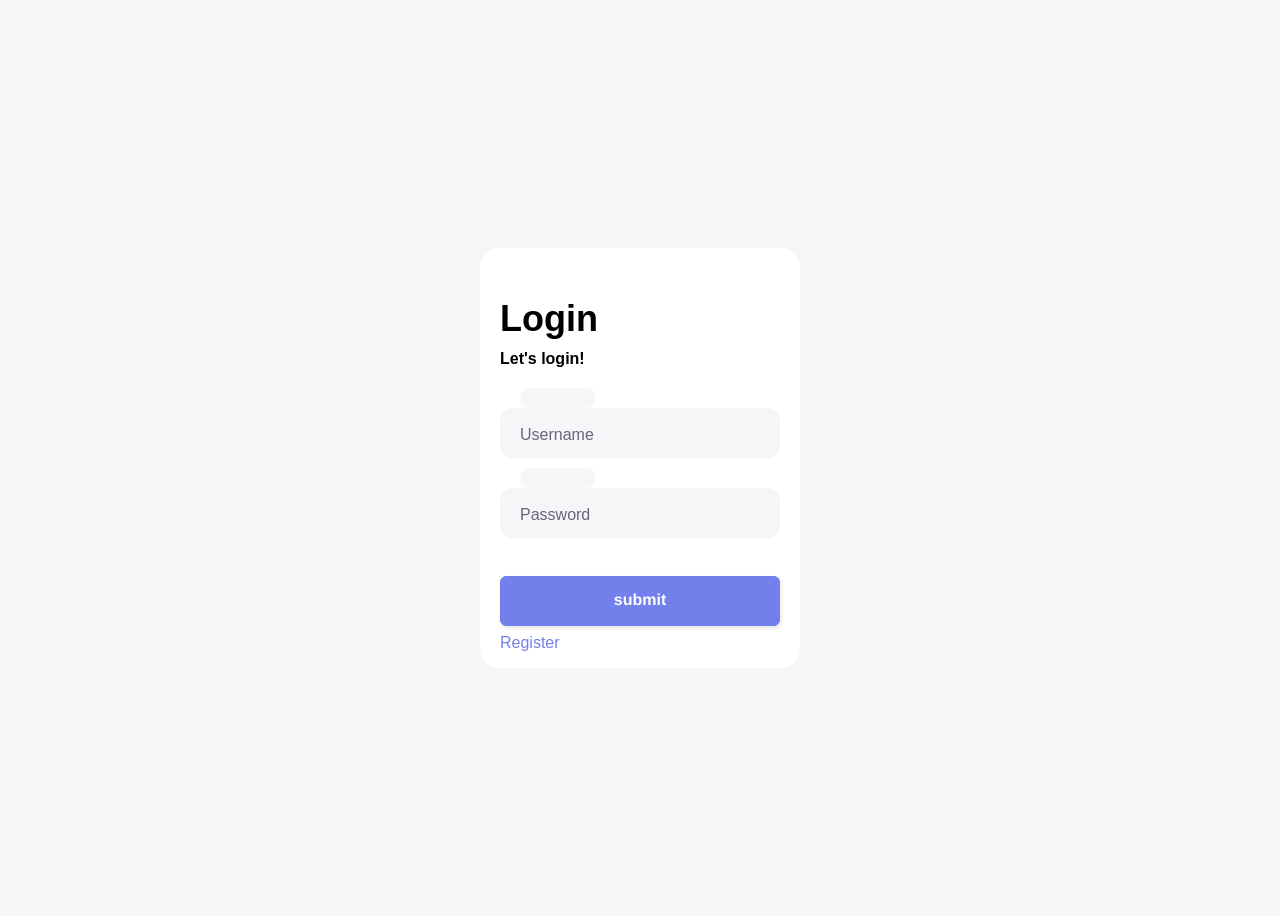
<file: Frontend/login.html>
<!DOCTYPE html>
<html lang="en">
<head>
    <meta charset="UTF-8">
    <meta name="viewport" content="width=device-width, initial-scale=1.0">
    <title>Document</title>
    <style>
        body {
  align-items: center;
  background-color: #F6F6F9;
  display: flex;
  justify-content: center;
  height: 100vh;
}

.form {
  background-color: #FFFFFF;
  border-radius: 20px;
  box-sizing: border-box;
  height: 420px;
  padding: 20px;
  width: 320px;
}

.title {
  color: #eee;
  font-family: sans-serif;
  font-size: 36px;
  font-weight: 600;
  margin-top: 30px;
}

.subtitle {
  color: #eee;
  font-family: sans-serif;
  font-size: 16px;
  font-weight: 600;
  margin-top: 10px;
}

.input-container {
  height: 50px;
  position: relative;
  width: 100%;
}

.ic1 {
  margin-top: 40px;
}

.ic2 {
  margin-top: 30px;
}

.input {
  background-color: #F6F6F9;
  border-radius: 12px;
  border: 0;
  box-sizing: border-box;
  color: #7380EC;
  font-size: 18px;
  height: 100%;
  outline: 0;
  padding: 4px 20px 0;
  width: 100%;
}

.cut {
  background-color: #F6F6F9;
  border-radius: 10px;
  height: 20px;
  left: 20px;
  position: absolute;
  top: -20px;
  transform: translateY(0);
  transition: transform 200ms;
  width: 76px;
}

.cut-short {
  width: 50px;
}

.input:focus ~ .cut,
.input:not(:placeholder-shown) ~ .cut {
  transform: translateY(8px);
}

.placeholder {
  color: #65657b;
  font-family: sans-serif;
  left: 20px;
  line-height: 14px;
  pointer-events: none;
  position: absolute;
  transform-origin: 0 50%;
  transition: transform 200ms, color 200ms;
  top: 20px;
}

.input:focus ~ .placeholder,
.input:not(:placeholder-shown) ~ .placeholder {
  transform: translateY(-30px) translateX(10px) scale(0.75);
}

.input:not(:placeholder-shown) ~ .placeholder {
  color: #808097;
}

.input:focus ~ .placeholder {
  color: #7380EC;
}

/* .submit {
  background-color: #7380EC;
  border-radius: 12px;
  border: 0;
  box-sizing: border-box;
  color: #eee;
  cursor: pointer;
  font-size: 18px;
  height: 50px;
  margin-top: 38px;
  outline: 0;
  text-align: center;
  width: 100%;
}

.submit:active {
  background-color: #7380EC;
} */

.submit {
  background: #7380EC;
  border: 1px solid #7380EC;
  border-radius: 6px;
  box-shadow: rgba(0, 0, 0, 0.1) 1px 2px 4px;
  box-sizing: border-box;
  color: #FFFFFF;
  cursor: pointer;
  display: inline-block;
  font-family: nunito,roboto,proxima-nova,"proxima nova",sans-serif;
  font-size: 16px;
  font-weight: 800;
  line-height: 2px;
  min-height: 50px;
  outline: 0;
  padding: 12px 14px;
  text-align: center;
  text-rendering: geometricprecision;
  text-transform: none;
  user-select: none;
  -webkit-user-select: none;
  touch-action: manipulation;
  vertical-align: middle;
  width: 100%;
  margin-top: 38px;
  margin-bottom: 8px;
}

.submit:hover,
.submit:active {
  background-color: initial;
  background-position: 0 0;
  color: #7380EC;
}

.submit:active {
  opacity: .5;
}
.title,.subtitle{
    color: black;
}
#RegisterBtn{
  text-decoration: none;
  color: #7380EC;
  font-family: nunito,roboto,proxima-nova,"proxima nova",sans-serif;
  /* margin-top: 5px; */
}
    </style>
</head>
<body>
  <div class="form">
    <div class="title">Login</div>
    <div class="subtitle">Let's login!</div>
    <form id="login-form">
      <div class="input-container ic1">
        <input id="username" class="input" type="text" placeholder=" " />
        <div class="cut"></div>
        <label for="username" class="placeholder">Username</label>
      </div>
      <div class="input-container ic2">
        <input id="password" class="input" type="text" placeholder=" " />
        <div class="cut"></div>
        <label for="password" class="placeholder">Password</label>
      </div>
      <button type="submit" class="submit">submit</button>
    </form>

<a href="Register.html" id="RegisterBtn">Register</a>

  </div>

  <script>
   var loginForm = document.getElementById('login-form');
  loginForm.addEventListener('submit', function(event) {
    event.preventDefault();
    var username = document.getElementById('username').value;
    var password = document.getElementById('password').value;

     if(username == "admin" || username == "ADMIN" && password == "admin" || password == "ADMIN"){
         alert("Welcome Admin")
         window.location.href = 'admin.html';
     }else{


      fetch(`https://shahid1804.pythonanywhere.com/getuserId/${username}/${password}`, {
      method: 'GET'
    })
    .then(function(response) {
      return response.json();
    })
    .then(function(data) {
      console.log(data);
      // Handle successful response here
      // alert("id stored");
      if (data.user_id) {
        localStorage.setItem('userId', data.user_id);
        // window.location.href = 'index.html';
      }
    })
    .catch(function(error) {
      console.log(error);
      // Handle error here
      alert("Id not stored");
    });



// alert("1 done")


fetch('https://shahid1804.pythonanywhere.com/login', {
      method: 'POST',
      headers: {
        'Content-Type': 'application/json'
      },
      body: JSON.stringify({username_or_email: username, password: password})
    })
    .then(function(response) {
      return response.json();
    })
    .then(function(data) {
      console.log(data);
      // Handle successful response here

      if (data.message === 'User does not exist. Please register.') {
        alert(data.message);
      }else{
        alert("Login successfull")
        window.location.href = 'index.html';
      }

      // if (data.message === 'success') {
      // }
    })
    .catch(function(error) {
      console.log(error);
      // Handle error here
      alert("Login failed");
    });
  }



     

    // fetch('https://shahid1804.pythonanywhere.com/login', {
    //   method: 'POST',
    //   headers: {
    //     'Content-Type': 'application/json'
    //   },
    //   body: JSON.stringify({username: username, password: password})
    // })
    // .then(function(response) {
    //   return response.json();
      
    // })
    // .then(function(data) {
    //   console.log(data);
    //   // Handle successful response here
    //   alert(data)
    //   alert("Login successfull")
    //   if (data.message === 'success') {
    //     window.location.href = 'index.html';
    //   }
    // })
    // .catch(function(error) {
    //   console.log(error);
    //   // Handle error here
    //   alert("Login failed")
    // });
  });
  // if(username == "admin" || username == "ADMIN" && password == "admin" || password == "ADMIN"){
  
  // }
  </script>
</body>
</html>
</file>
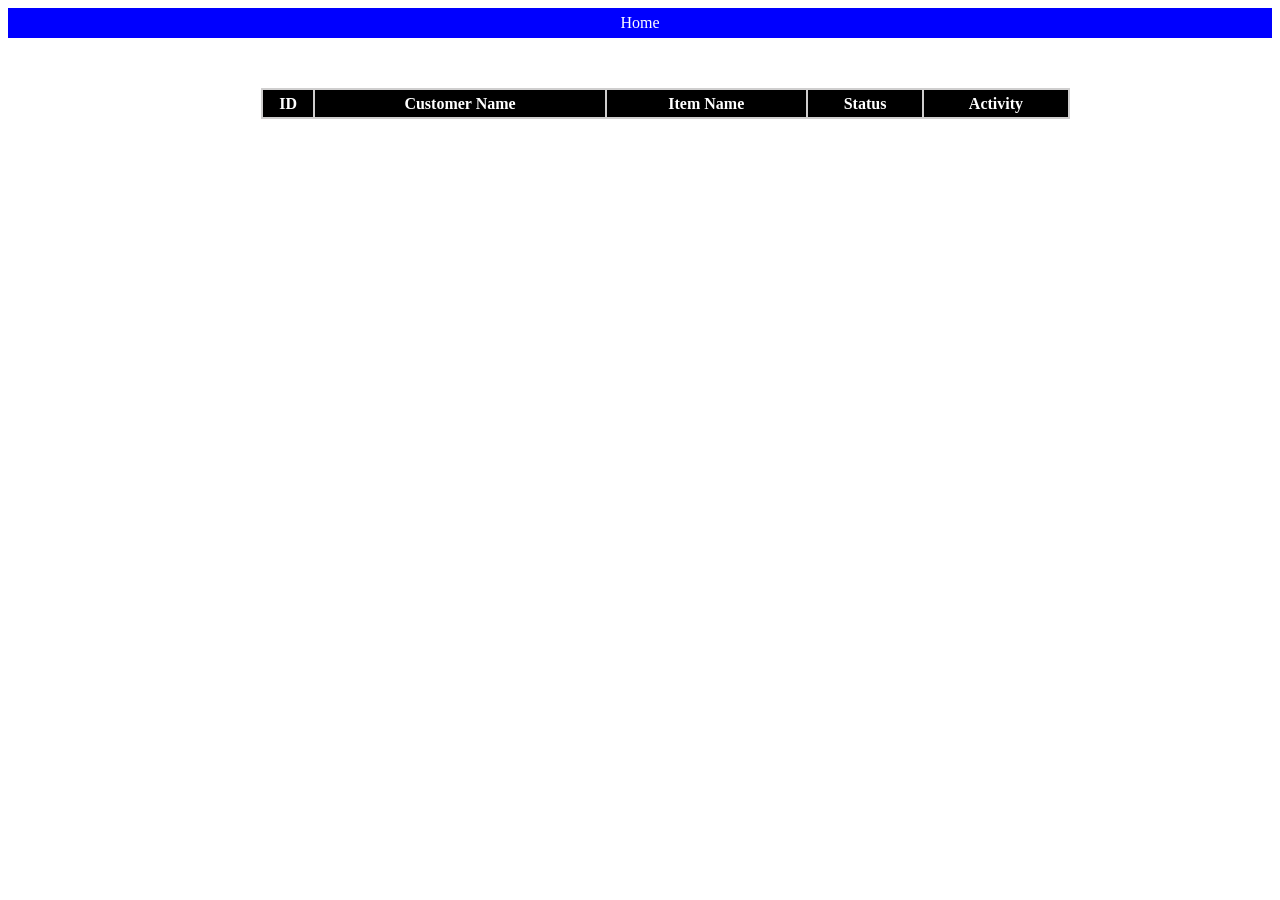
<file: Frontend/Orders.html>
<!DOCTYPE html>
<html lang="en">
<head>
    <meta charset="UTF-8">
    <meta name="viewport" content="width=device-width, initial-scale=1.0">
    <title>Document</title>
    <style>
.navbar {
  height: 30px;
  background-color: blue;
  display: flex;
  justify-content: center;
  align-items: center;
}

.navbar-brand {
  color: white;
  text-decoration: none;
}
#orders-container {
  display: flex;
  justify-content: center;
  align-items: center;
  flex-direction: column;
  margin-top: 50px;
  margin-left: 20%;
  /* width: 800px */
}

#orders-table {
  background-color: rgb(207, 206, 206);
  color: white;
  margin-top: 10px;
  width: 80%;
}

#orders-table th {
  background-color: black;
  color: white;
  height: 25px;
}

#orders-table td {
  height: 25px;
  color: black;
  border: 1px solid black;
  text-align: center;
  /* align-items: center; */
}

#orders-table tr:first-child th {
  background-color: black;
  color: white;
}
    </style>
</head>
<body>


    <nav class="navbar">
        <a href="index.html" class="navbar-brand">Home</a>
      </nav>

    <div id="orders-container" class="hidden" style="display: none;">
        <table id="orders-table">
          <thead>
            <tr>
              <th>ID</th>
              <th>Customer Name</th>
              <th>Item Name</th>
              <th>Status</th>
              <th>Activity</th>
            </tr>
          </thead>
          <tbody>
          </tbody>
        </table>
      </div>
<!-- <h2>Hello</h2> -->
<script>

window.onload = function(){
    const ordersContainer = document.getElementById('orders-container');
  ordersContainer.style.display = 'block';
  const ordersTableBody = document.querySelector('#orders-table tbody');
  ordersTableBody.innerHTML = '';
  const userId = localStorage.getItem('userId');
  fetch(`https://shahid1804.pythonanywhere.com/vieworders/${userId}`, {
    method: 'GET',
    headers: {
      'Content-Type': 'application/json'
    }
  })
    .then(response => response.json())
    .then(data => {
      console.log(data);
    //   alert("viewing orders")
      data.orders.forEach(order => {
        const row = document.createElement('tr');
        const idCell = document.createElement('td');
        idCell.textContent = order.id;
        const customerNameCell = document.createElement('td');
        customerNameCell.textContent = order.customer_name;
        const itemNameCell = document.createElement('td');
        itemNameCell.textContent = order.item_name;
        const statusCell = document.createElement('td');
        statusCell.textContent = order.status;
        row.appendChild(idCell);
        row.appendChild(customerNameCell);
        row.appendChild(itemNameCell);
        row.appendChild(statusCell);
        


        const cancelButton = document.createElement('button');
        cancelButton.textContent = 'Cancel Order';
        cancelButton.dataset.id = order.id;
        row.appendChild(cancelButton);
        cancelButton.addEventListener('click', function(event) {
          event.preventDefault();
          const orderId = event.target.dataset.id;
          fetch(`https://shahid1804.pythonanywhere.com/deleteorder/${userId}/${orderId}`, {
            method: 'DELETE',
            headers: {
              'Content-Type': 'application/json'
            }
          })
            .then(response => response.json())
            .then(data => {
            //   alert(data.message);
              window.location.reload();
            })
        })  


        ordersTableBody.appendChild(row);
      });
    })
    .catch(error => {
      console.error(error);
      alert('An error occurred while fetching orders');
    });
};




</script>

</body>
</html>
</file>
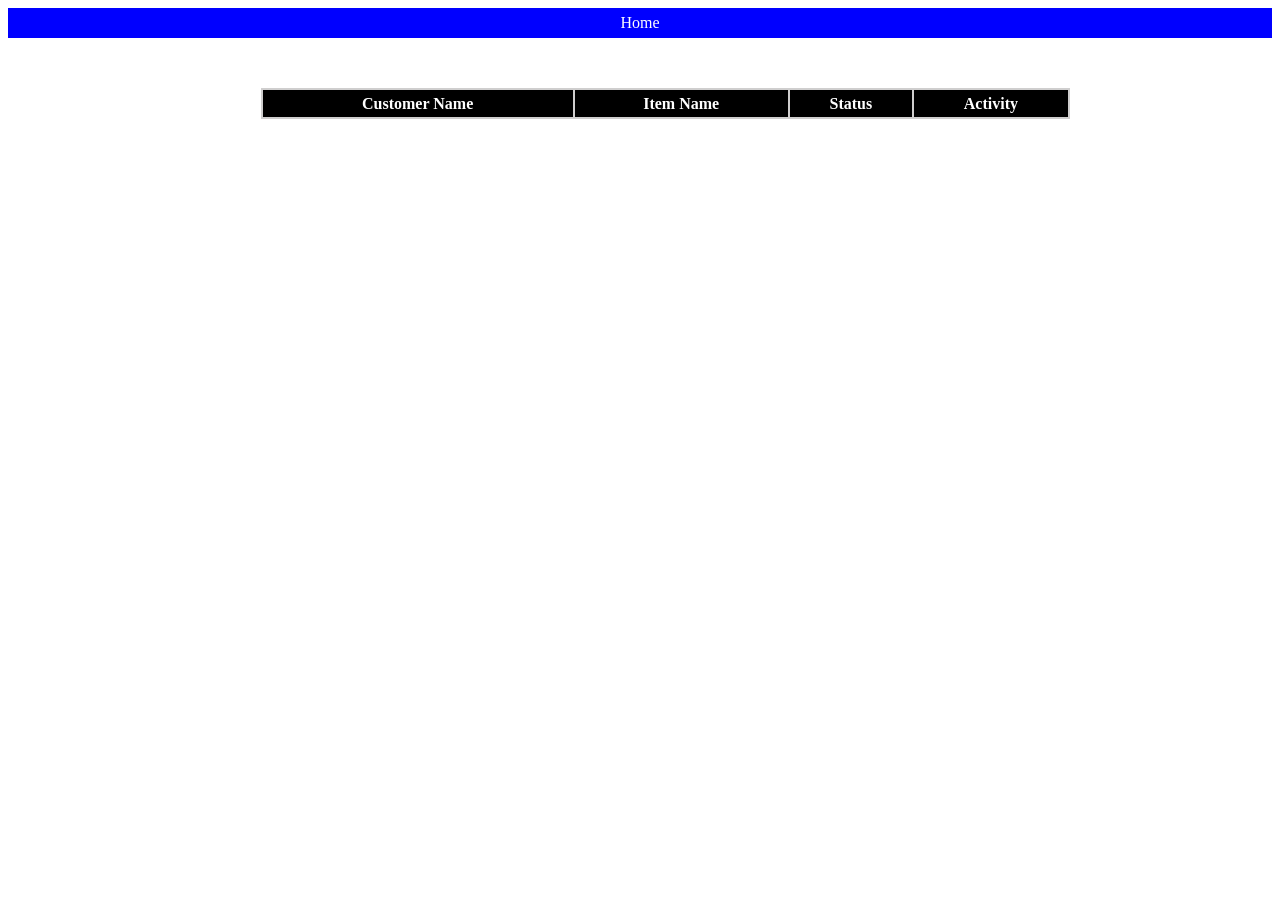
<file: Frontend/ordersadmin.html>
<!DOCTYPE html>
<html lang="en">
<head>
    <meta charset="UTF-8">
    <meta name="viewport" content="width=device-width, initial-scale=1.0">
    <title>Document</title>
    <style>
.navbar {
  height: 30px;
  background-color: blue;
  display: flex;
  justify-content: center;
  align-items: center;
}

.navbar-brand {
  color: white;
  text-decoration: none;
}
#orders-container {
  display: flex;
  justify-content: center;
  align-items: center;
  flex-direction: column;
  margin-top: 50px;
  margin-left: 20%;
  /* width: 800px */
}

#orders-table {
  background-color: rgb(207, 206, 206);
  color: white;
  margin-top: 10px;
  width: 80%;
}

#orders-table th {
  background-color: black;
  color: white;
  height: 25px;
}

#orders-table td {
  height: 25px;
  color: black;
  border: 1px solid black;
  text-align: center;
  /* align-items: center; */
}

#orders-table tr:first-child th {
  background-color: black;
  color: white;
}
    </style>
</head>
<body>


    <nav class="navbar">
        <a href="admin.html" class="navbar-brand">Home</a>
      </nav>

    <div id="orders-container" class="hidden" style="display: none;">
        <table id="orders-table">
          <thead>
            <tr>
              
              <th>Customer Name</th>
              <th>Item Name</th>
              <th>Status</th>
              <th>Activity</th>
            </tr>
          </thead>
          <tbody>
          </tbody>
        </table>
      </div>
<!-- <h2>Hello</h2> -->


<div id="form-containerupdate" class="hidden" style="display: none;">
    <span id="close-btn" onclick="closeUpdateForm()">X</span>
    <h2>Update Food</h2>
    <form id="update-food-form">
      <label for="status" class="placeholder">status</label>
      <input class="input" type="text" id="status" name="status" required>
      <br>
      <button class="submit" type="submit">Update</button>
    </form>
  </div>

<script>

var OrdersId; 

window.onload = function(){
    const ordersContainer = document.getElementById('orders-container');
  ordersContainer.style.display = 'block';
  const ordersTableBody = document.querySelector('#orders-table tbody');
  ordersTableBody.innerHTML = '';
  const userId = localStorage.getItem('userId');
  fetch(`https://shahid1804.pythonanywhere.com/viewallorder`, {
    method: 'GET',
    headers: {
      'Content-Type': 'application/json'
    }
  })
    .then(response => response.json())
    .then(data => {
      console.log(data);
    //   alert("viewing orders")
      data.forEach(order => {


        const tr = document.createElement('tr');
          const trContent = `
            
            <td>${order.customer_name}</td>
            <td>${order.item_name}</td>
            <td>${order.status}</td>
            <td>
            <button class="updatebtn" data-id="${order.order_id}">Update</button>
            </td>
          `;
          tr.innerHTML = trContent;
          document.querySelector('table tbody').appendChild(tr);



        
      });
      const updateButtons = document.querySelectorAll('.updatebtn');
        updateButtons.forEach(button => {
          button.addEventListener('click', (event) => {
            OrdersId = event.target.dataset.id;
            console.log(OrdersId)
            document.getElementById('form-containerupdate').style.display = "block";
            // do something with snackId
            // document.getElementById('form-containerupdate').style.display = "block";


             const updateOrderForm = document.getElementById("update-food-form")
    const formContainer = document.getElementById('form-containerupdate');
    formContainer.style.display = "block";

    updateOrderForm.addEventListener('submit', (event) => {
    event.preventDefault();
    const formData = new FormData(updateOrderForm);
  const status = formData.get('status');
  const orderData = { status };
  // Perform the fetch request to the backend API with the form data
  fetch(`https://shahid1804.pythonanywhere.com/updateorder/${OrdersId}`, {
    method: 'PUT',
    headers: {
      'Content-Type': 'application/json'
    },
    body: JSON.stringify(orderData)
  })
  .then(response => {
    if (!response.ok) {
      throw new Error('Network response was not ok');
    }
    return response.json();
  })
  .then(data => {
    // Handle the response from the backend API
    console.log(data);
    window.location.reload();
  })
  .catch(error => console.error(error));
});
          });
        });
    })
    .catch(error => {
      console.error(error);
      alert('An error occurred while fetching orders');
    });
};

function closeUpdateForm(){
    document.getElementById('form-containerupdate').style.display = "none";
}


</script>

</body>
</html>
</file>
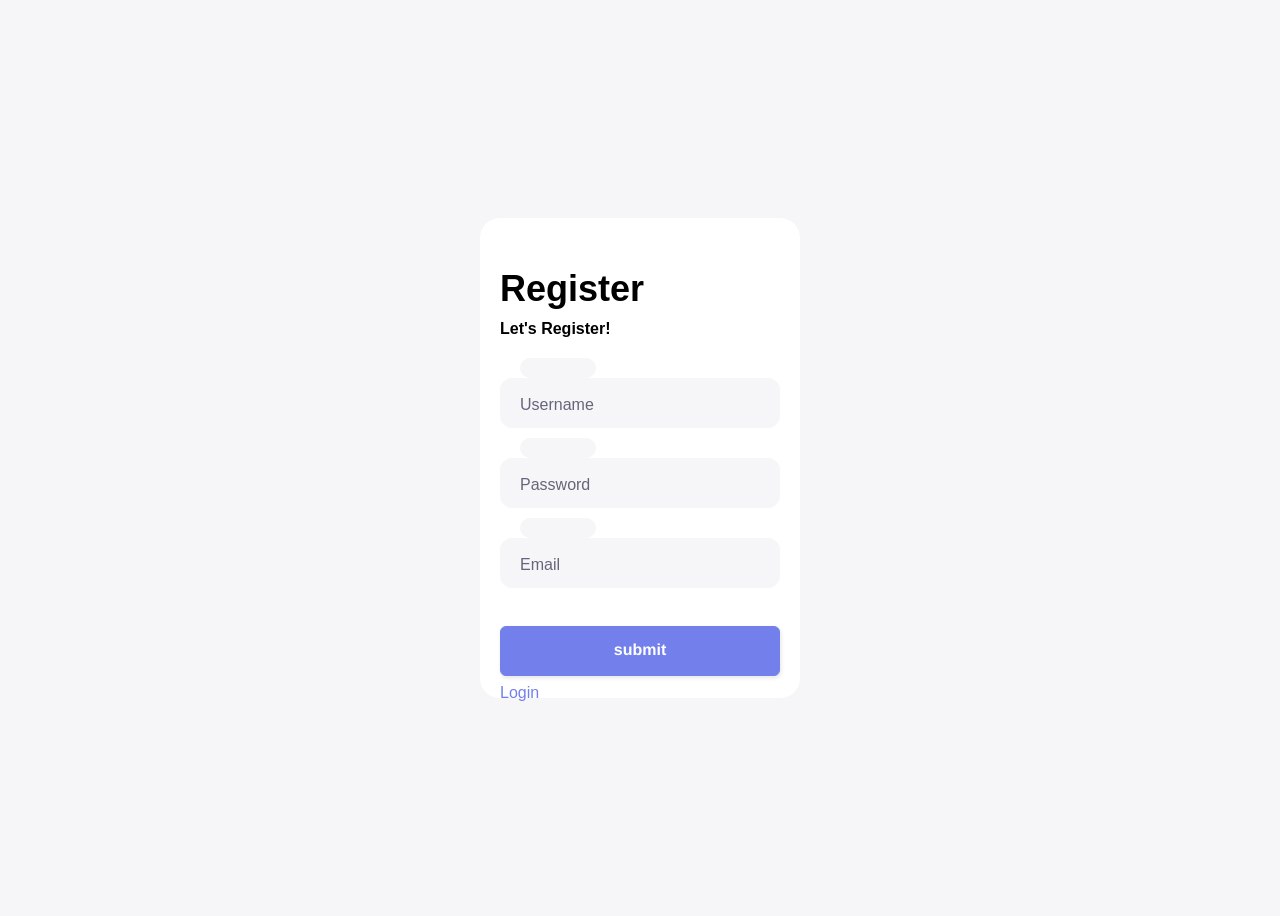
<file: Frontend/Register.html>
<!DOCTYPE html>
<html lang="en">
<head>
    <meta charset="UTF-8">
    <meta name="viewport" content="width=device-width, initial-scale=1.0">
    <title>Document</title>
    <style>
        body {
  align-items: center;
  background-color: #F6F6F9;
  display: flex;
  justify-content: center;
  height: 100vh;
}

.form {
  background-color: #FFFFFF;
  border-radius: 20px;
  box-sizing: border-box;
  height: 480px;
  padding: 20px;
  width: 320px;
}

.title {
  color: #eee;
  font-family: sans-serif;
  font-size: 36px;
  font-weight: 600;
  margin-top: 30px;
}

.subtitle {
  color: #eee;
  font-family: sans-serif;
  font-size: 16px;
  font-weight: 600;
  margin-top: 10px;
}

.input-container {
  height: 50px;
  position: relative;
  width: 100%;
}

.ic1 {
  margin-top: 40px;
}

.ic2 {
  margin-top: 30px;
}

.input {
  background-color: #F6F6F9;
  border-radius: 12px;
  border: 0;
  box-sizing: border-box;
  color: #7380EC;
  font-size: 18px;
  height: 100%;
  outline: 0;
  padding: 4px 20px 0;
  width: 100%;
}

.cut {
  background-color: #F6F6F9;
  border-radius: 10px;
  height: 20px;
  left: 20px;
  position: absolute;
  top: -20px;
  transform: translateY(0);
  transition: transform 200ms;
  width: 76px;
}

.cut-short {
  width: 50px;
}

.input:focus ~ .cut,
.input:not(:placeholder-shown) ~ .cut {
  transform: translateY(8px);
}

.placeholder {
  color: #65657b;
  font-family: sans-serif;
  left: 20px;
  line-height: 14px;
  pointer-events: none;
  position: absolute;
  transform-origin: 0 50%;
  transition: transform 200ms, color 200ms;
  top: 20px;
}

.input:focus ~ .placeholder,
.input:not(:placeholder-shown) ~ .placeholder {
  transform: translateY(-30px) translateX(10px) scale(0.75);
}

.input:not(:placeholder-shown) ~ .placeholder {
  color: #808097;
}

.input:focus ~ .placeholder {
  color: #7380EC;
}

/* .submit {
  background-color: #7380EC;
  border-radius: 12px;
  border: 0;
  box-sizing: border-box;
  color: #eee;
  cursor: pointer;
  font-size: 18px;
  height: 50px;
  margin-top: 38px;
  outline: 0;
  text-align: center;
  width: 100%;
}

.submit:active {
  background-color: #7380EC;
} */

.submit {
  background: #7380EC;
  border: 1px solid #7380EC;
  border-radius: 6px;
  box-shadow: rgba(0, 0, 0, 0.1) 1px 2px 4px;
  box-sizing: border-box;
  color: #FFFFFF;
  cursor: pointer;
  display: inline-block;
  font-family: nunito,roboto,proxima-nova,"proxima nova",sans-serif;
  font-size: 16px;
  font-weight: 800;
  line-height: 2px;
  min-height: 50px;
  outline: 0;
  padding: 12px 14px;
  text-align: center;
  text-rendering: geometricprecision;
  text-transform: none;
  user-select: none;
  -webkit-user-select: none;
  touch-action: manipulation;
  vertical-align: middle;
  width: 100%;
  margin-top: 38px;
  margin-bottom: 8px;
}

.submit:hover,
.submit:active {
  background-color: initial;
  background-position: 0 0;
  color: #7380EC;
}

.submit:active {
  opacity: .5;
}
.title,.subtitle{
    color: black;
}
#RegisterBtn{
  text-decoration: none;
  color: #7380EC;
  font-family: nunito,roboto,proxima-nova,"proxima nova",sans-serif;
  /* margin-top: 5px; */
}
    </style>
</head>
<body>
  <div class="form">
    <div class="title">Register</div>
    <div class="subtitle">Let's Register!</div>
    <form id="login-form">
      <div class="input-container ic1">
        <input id="username" class="input" type="text" placeholder=" " />
        <div class="cut"></div>
        <label for="username" class="placeholder">Username</label>
      </div>
      <div class="input-container ic2">
        <input id="password" class="input" type="text" placeholder=" " />
        <div class="cut"></div>
        <label for="password" class="placeholder">Password</label>
      </div>
      <div class="input-container ic2">
        <input id="email" class="input" type="text" placeholder=" " />
        <div class="cut"></div>
        <label for="email" class="placeholder">Email</label>
      </div>
      <button type="submit" class="submit">submit</button>
    </form>
    <a href="login.html" id="RegisterBtn">Login</a>
  </div>

  <script>
   var loginForm = document.getElementById('login-form');
  loginForm.addEventListener('submit', function(event) {
    event.preventDefault();
    var username = document.getElementById('username').value;
    var password = document.getElementById('password').value;
    var email = document.getElementById('email').value;

     if(username == "admin" || username == "ADMIN" && password == "admin" || password == "ADMIN"){
         alert("Welcome Admin")
         window.location.href = 'admin.html';
     }else{
        fetch('https://shahid1804.pythonanywhere.com/register', {
      method: 'POST',
      headers: {
        'Content-Type': 'application/json'
      },
      body: JSON.stringify({username: username, password: password,email:email})
    })
    .then(function(response) {
      return response.json();
      
    })
    .then(function(data) {
      console.log(data);
      // Handle successful response here
      // alert(data)
      alert("Register successfull")
      
        window.location.href = 'login.html';
      
    })
    .catch(function(error) {
      console.log(error);
      // Handle error here
      alert("Login failed")
    });
     }

    // fetch('https://shahid1804.pythonanywhere.com/login', {
    //   method: 'POST',
    //   headers: {
    //     'Content-Type': 'application/json'
    //   },
    //   body: JSON.stringify({username: username, password: password})
    // })
    // .then(function(response) {
    //   return response.json();
      
    // })
    // .then(function(data) {
    //   console.log(data);
    //   // Handle successful response here
    //   alert(data)
    //   alert("Login successfull")
    //   if (data.message === 'success') {
    //     window.location.href = 'index.html';
    //   }
    // })
    // .catch(function(error) {
    //   console.log(error);
    //   // Handle error here
    //   alert("Login failed")
    // });
  });
  // if(username == "admin" || username == "ADMIN" && password == "admin" || password == "ADMIN"){
  
  // }
  </script>
</body>
</html>
</file>
